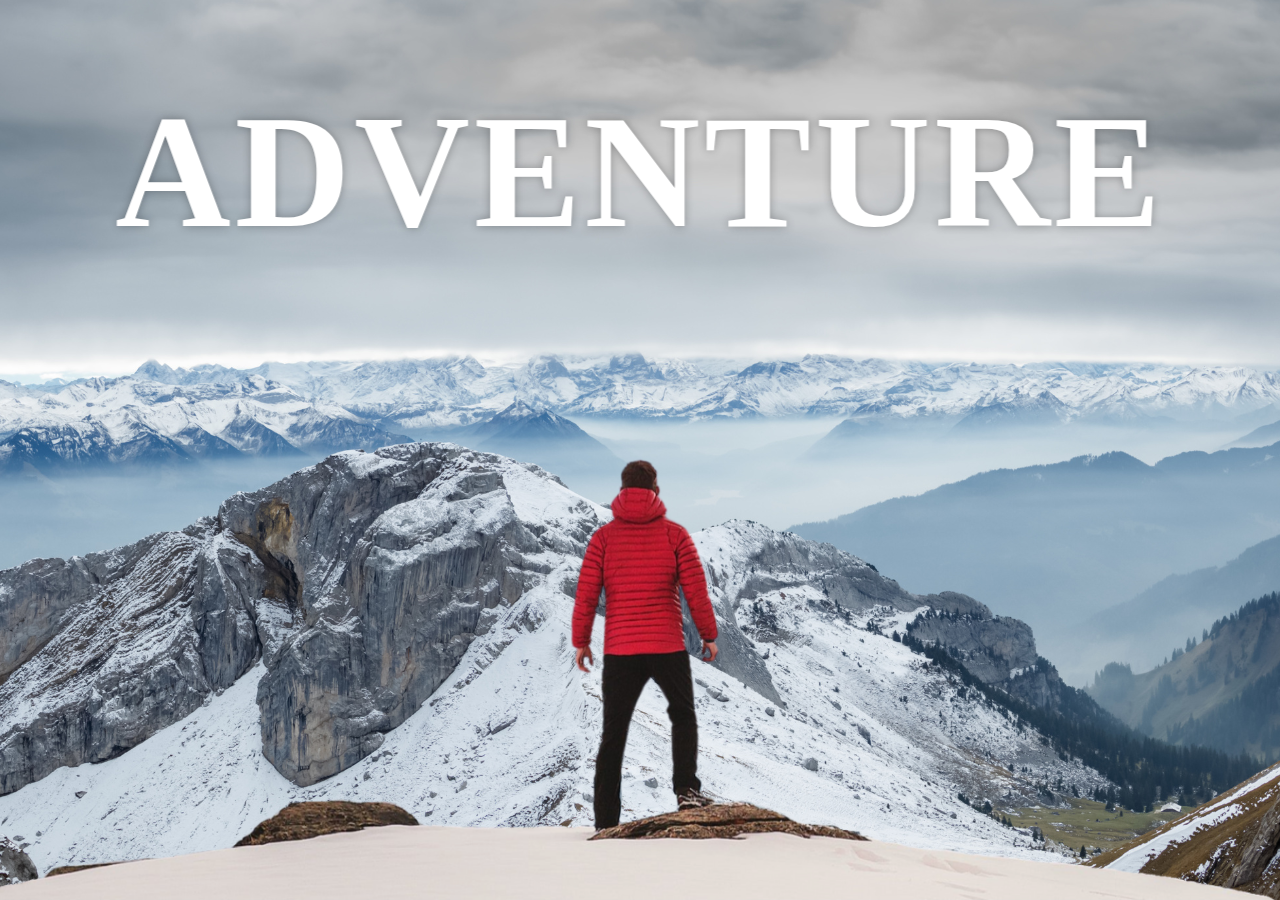
<file: index.html>
<!DOCTYPE html>
<html lang="en">
  <head>
    <meta charset="UTF-8" />
    <meta http-equiv="X-UA-Compatible" content="IE=edge" />
    <meta name="viewport" content="width=device-width, initial-scale=1.0" />
    <title>Parallax Effect: Website1</title>
    <link rel="stylesheet" href="index.css" />
  </head>
  <body>
    <div id="wrapper">
      <div class="container">
        <img src="background.png" class="background" />
        <img src="foreground.png" class="foreground" />
        <h1>ADVENTURE</h1>
      </div>
      <section>
        <h2 class="secheading">Adventure Time!</h2>
        <p class="text">
          Lorem, ipsum dolor sit amet consectetur adipisicing elit. Quod
          voluptate quibusdam aut vel, ut officia? Reiciendis ratione
          architecto, doloremque nesciunt beatae ea soluta natus, accusamus
          sapiente nulla quas non iste! <br />
          <br />
          Lorem ipsum dolor sit amet consectetur adipisicing elit. Earum dolores
          praesentium, animi esse, ducimus quibusdam dolorem rem nostrum,
          distinctio eum atque. Rerum quas architecto vel tempora iusto nostrum
          tempore corrupti.
        </p>
        <div class="bg bg1">
          <h2 class="desc">BIKING</h2>
        </div>
        <p class="text">
          Lorem, ipsum dolor sit amet consectetur adipisicing elit. Quod
          voluptate quibusdam aut vel, ut officia? Reiciendis ratione
          architecto, doloremque nesciunt beatae ea soluta natus, accusamus
          sapiente nulla quas non iste! <br />
          <br />
          Lorem ipsum dolor sit amet consectetur adipisicing elit. Earum dolores
          praesentium, animi esse, ducimus quibusdam dolorem rem nostrum,
          distinctio eum atque. Rerum quas architecto vel tempora iusto nostrum
          tempore corrupti.
        </p>
        <div class="bg bg2">
          <h2 class="desc">PARA GLIDING</h2>
        </div>
        <p class="text">
          Lorem, ipsum dolor sit amet consectetur adipisicing elit. Quod
          voluptate quibusdam aut vel, ut officia? Reiciendis ratione
          architecto, doloremque nesciunt beatae ea soluta natus, accusamus
          sapiente nulla quas non iste! <br />
          <br />
          Lorem ipsum dolor sit amet consectetur adipisicing elit. Earum dolores
          praesentium, animi esse, ducimus quibusdam dolorem rem nostrum,
          distinctio eum atque. Rerum quas architecto vel tempora iusto nostrum
          tempore corrupti.
        </p>
        <div class="bg bg3">
          <h2 class="desc">SURFING -</h2>
        </div>
        <p class="text">
          Lorem, ipsum dolor sit amet consectetur adipisicing elit. Quod
          voluptate quibusdam aut vel, ut officia? Reiciendis ratione
          architecto, doloremque nesciunt beatae ea soluta natus, accusamus
          sapiente nulla quas non iste! <br />
          <br />
          Lorem ipsum dolor sit amet consectetur adipisicing elit. Earum dolores
          praesentium, animi esse, ducimus quibusdam dolorem rem nostrum,
          distinctio eum atque. Rerum quas architecto vel tempora iusto nostrum
          tempore corrupti.
        </p>
      </section>
    </div>
  </body>
</html>
</file>
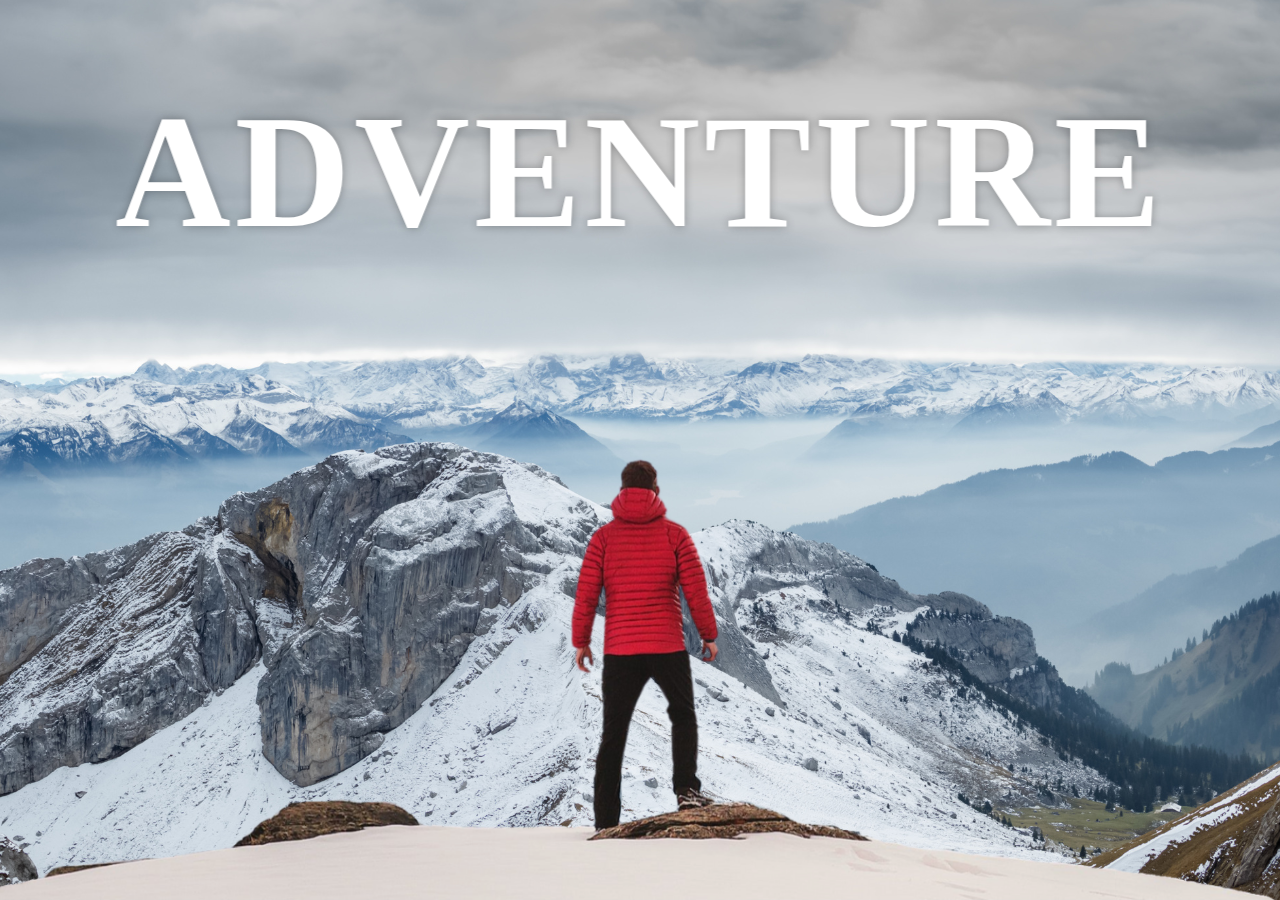
<file: 24ParallaxEffect.html>
<!DOCTYPE html>
<html lang="en">
  <head>
    <meta charset="UTF-8" />
    <meta http-equiv="X-UA-Compatible" content="IE=edge" />
    <meta name="viewport" content="width=device-width, initial-scale=1.0" />
    <title>Parallax Effect: Website1</title>
    <link rel="stylesheet" href="24parallex.css" />
  </head>
  <body>
    <div id="wrapper">
      <div class="container">
        <img src="background.png" class="background" />
        <img src="foreground.png" class="foreground" />
        <h1>ADVENTURE</h1>
      </div>
      <section>
        <h2 class="secheading">Adventure Time!</h2>
        <p class="text">
          Lorem, ipsum dolor sit amet consectetur adipisicing elit. Quod
          voluptate quibusdam aut vel, ut officia? Reiciendis ratione
          architecto, doloremque nesciunt beatae ea soluta natus, accusamus
          sapiente nulla quas non iste! <br />
          <br />
          Lorem ipsum dolor sit amet consectetur adipisicing elit. Earum dolores
          praesentium, animi esse, ducimus quibusdam dolorem rem nostrum,
          distinctio eum atque. Rerum quas architecto vel tempora iusto nostrum
          tempore corrupti.
        </p>
        <div class="bg bg1">
          <h2 class="desc">BIKING</h2>
        </div>
        <p class="text">
          Lorem, ipsum dolor sit amet consectetur adipisicing elit. Quod
          voluptate quibusdam aut vel, ut officia? Reiciendis ratione
          architecto, doloremque nesciunt beatae ea soluta natus, accusamus
          sapiente nulla quas non iste! <br />
          <br />
          Lorem ipsum dolor sit amet consectetur adipisicing elit. Earum dolores
          praesentium, animi esse, ducimus quibusdam dolorem rem nostrum,
          distinctio eum atque. Rerum quas architecto vel tempora iusto nostrum
          tempore corrupti.
        </p>
        <div class="bg bg2">
          <h2 class="desc">PARA GLIDING</h2>
        </div>
        <p class="text">
          Lorem, ipsum dolor sit amet consectetur adipisicing elit. Quod
          voluptate quibusdam aut vel, ut officia? Reiciendis ratione
          architecto, doloremque nesciunt beatae ea soluta natus, accusamus
          sapiente nulla quas non iste! <br />
          <br />
          Lorem ipsum dolor sit amet consectetur adipisicing elit. Earum dolores
          praesentium, animi esse, ducimus quibusdam dolorem rem nostrum,
          distinctio eum atque. Rerum quas architecto vel tempora iusto nostrum
          tempore corrupti.
        </p>
        <div class="bg bg3">
          <h2 class="desc">SURFING -</h2>
        </div>
        <p class="text">
          Lorem, ipsum dolor sit amet consectetur adipisicing elit. Quod
          voluptate quibusdam aut vel, ut officia? Reiciendis ratione
          architecto, doloremque nesciunt beatae ea soluta natus, accusamus
          sapiente nulla quas non iste! <br />
          <br />
          Lorem ipsum dolor sit amet consectetur adipisicing elit. Earum dolores
          praesentium, animi esse, ducimus quibusdam dolorem rem nostrum,
          distinctio eum atque. Rerum quas architecto vel tempora iusto nostrum
          tempore corrupti.
        </p>
      </section>
    </div>
  </body>
</html>
</file>
<file: index.css>
* {
  margin: 0;
  padding: 0;
  box-sizing: border-box;
}
#wrapper {
  height: 100vh;
  overflow-x: hidden;
  overflow-y: auto;
  perspective: 10px;
}
.container {
  position: relative;
  display: flex;
  justify-content: center;
  align-items: center;
  height: 100%;
  transform-style: preserve-3d;
  z-index: -1;
}
.background {
  transform: translateZ(-40px) scale(6);
}
.foreground {
  transform: translateZ(-20px) scale(3);
}
.background,
.foreground {
  position: absolute;
  height: 100%;
  width: 100%;
  z-index: -1;
  object-fit: cover;
}
h1{
  position:absolute;
  top: 5rem;
  left: 50%;
  transform: translateX(-50%);
  font-size: 10rem;
  letter-spacing: 4px;
  color: white;
  text-shadow: 0 0 10px rgba(0, 0, 0, 0.3);
}
section{
  background-color: rgb(45, 45, 45);
  color: white;
  padding: 5rem 0;
}
.secheading{
  font-size: 5rem;
  padding: 0 10rem;
}
.text{
  font-size: 1.5rem;
  padding: 0 10rem;
  margin: 5rem 0;
}
.bg{
  position: relative;
  width: 100%;
  background-attachment: fixed;
  background-size: cover;
  background-position: center;
  height: 500px;
}
.desc{
  position: absolute;
  background-color: white;
  padding: 0.5rem 2.5rem;
  top: 50%;
  left: 50%;
  transform: translateX(-50%) translateY(-50%);
  color: black;
  font-size: 3.5rem;
  font-weight: 600;
}
.bg1{
  background-image: url(sport-1.jpg); 
}
.bg2{
  background-image: url(sport-2.jpg);
}
.bg3{
  background-image: url(sport-3.jpg);
}
</file>
<file: 24parallex.css>
* {
  margin: 0;
  padding: 0;
  box-sizing: border-box;
}
#wrapper {
  height: 100vh;
  overflow-x: hidden;
  overflow-y: auto;
  perspective: 10px;
}
.container {
  position: relative;
  display: flex;
  justify-content: center;
  align-items: center;
  height: 100%;
  transform-style: preserve-3d;
  z-index: -1;
}
.background {
  transform: translateZ(-40px) scale(6);
}
.foreground {
  transform: translateZ(-20px) scale(3);
}
.background,
.foreground {
  position: absolute;
  height: 100%;
  width: 100%;
  z-index: -1;
  object-fit: cover;
}
h1{
  position:absolute;
  top: 5rem;
  left: 50%;
  transform: translateX(-50%);
  font-size: 10rem;
  letter-spacing: 4px;
  color: white;
  text-shadow: 0 0 10px rgba(0, 0, 0, 0.3);
}
section{
  background-color: rgb(45, 45, 45);
  color: white;
  padding: 5rem 0;
}
.secheading{
  font-size: 5rem;
  padding: 0 10rem;
}
.text{
  font-size: 1.5rem;
  padding: 0 10rem;
  margin: 5rem 0;
}
.bg{
  position: relative;
  width: 100%;
  background-attachment: fixed;
  background-size: cover;
  background-position: center;
  height: 500px;
}
.desc{
  position: absolute;
  background-color: white;
  padding: 0.5rem 2.5rem;
  top: 50%;
  left: 50%;
  transform: translateX(-50%) translateY(-50%);
  color: black;
  font-size: 3.5rem;
  font-weight: 600;
}
.bg1{
  background-image: url(sport-1.jpg); 
}
.bg2{
  background-image: url(sport-2.jpg);
}
.bg3{
  background-image: url(sport-3.jpg);
}
</file>
